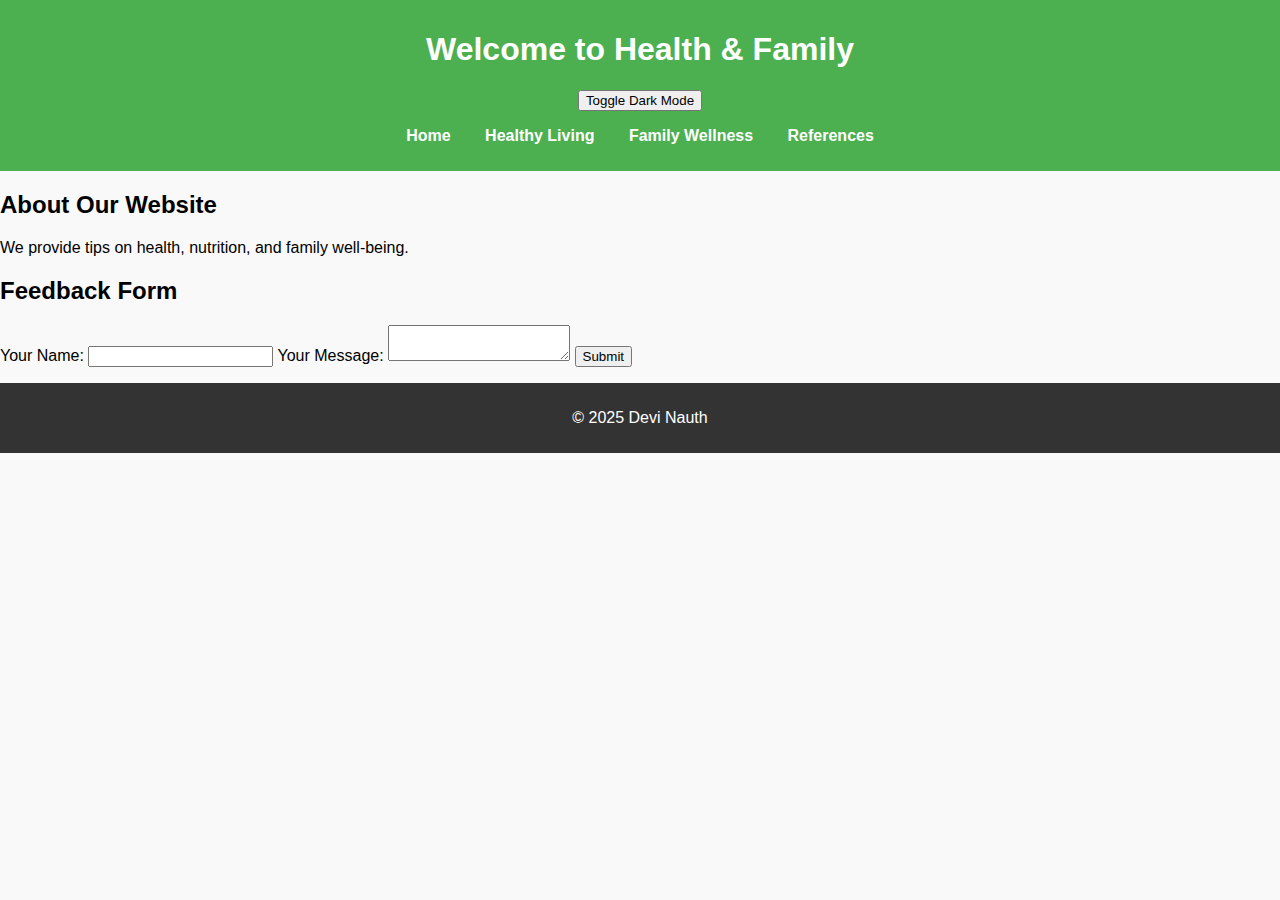
<file: index.html>
<!DOCTYPE html>
<html lang="en">
<head>
    <meta charset="UTF-8">
    <meta name="viewport" content="width=device-width, initial-scale=1.0">
    <meta name="description" content="Welcome to the Health and Family website by Devi Nauth. Find resources on healthy living, wellness, and family well-being.">
    <meta name="author" content="Devi Nauth">
    <title>Health & Family</title>
    <link rel="stylesheet" href="styles/styles.css">
</head>
<body>
    <header>
        <h1>Welcome to Health & Family</h1>
        <button id="dark-mode-toggle">Toggle Dark Mode</button>
        <nav>
            <ul>
                <li><a href="index.html">Home</a></li>
                <li><a href="healthy-living.html">Healthy Living</a></li>
                <li><a href="family-wellness.html">Family Wellness</a></li>
                <li><a href="references.html">References</a></li>
            </ul>
        </nav>
    </header>

    <section>
        <h2>About Our Website</h2>
        <p>We provide tips on health, nutrition, and family well-being.</p>
    </section>

    <section>
        <h2>Feedback Form</h2>
        <form id="feedback-form">
            <label for="name">Your Name:</label>
            <input type="text" id="name" required>
            <label for="message">Your Message:</label>
            <textarea id="message" required></textarea>
            <button type="submit">Submit</button>
        </form>
        <p id="feedback-message"></p>
    </section>

    <footer>
        <p>&copy; 2025 Devi Nauth</p>
    </footer>

    <script src="scripts/script.js"></script>
</body>
</html>
</file>
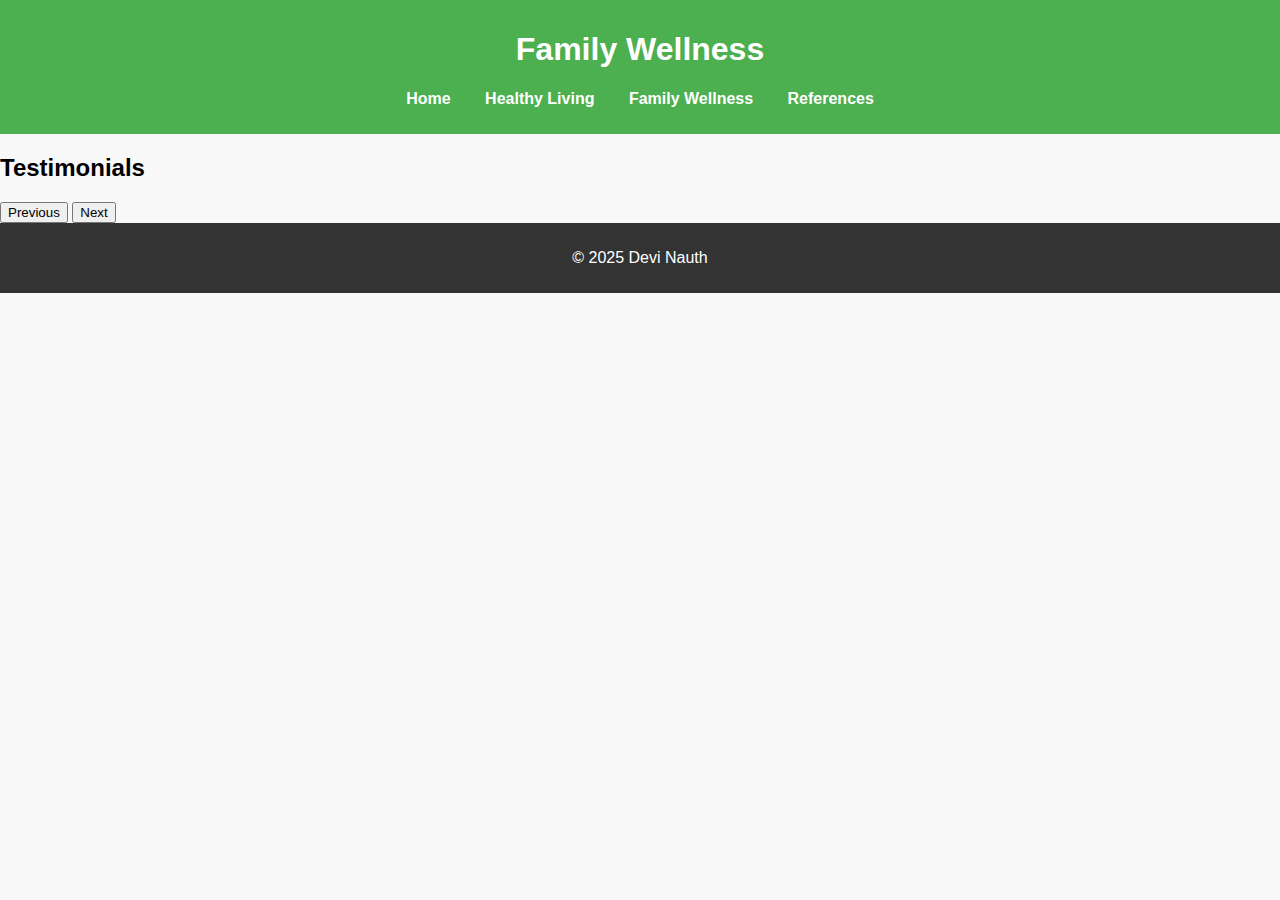
<file: family-wellness.html>
<!DOCTYPE html>
<html lang="en">
<head>
    <meta charset="UTF-8">
    <meta name="viewport" content="width=device-width, initial-scale=1.0">
    <meta name="description" content="Explore family wellness tips and read testimonials from real families about their health journeys.">
    <meta name="author" content="Devi Nauth">
     <title>Family Wellness</title>
    <link rel="stylesheet" href="styles/styles.css">
</head>
<body>
    <header>
        <h1>Family Wellness</h1>
        <nav>
            <ul>
                <li><a href="index.html">Home</a></li>
                <li><a href="healthy-living.html">Healthy Living</a></li>
                <li><a href="family-wellness.html">Family Wellness</a></li>
                <li><a href="references.html">References</a></li>
            </ul>
        </nav>
    </header>

    <section>
        <h2>Testimonials</h2>
        <div id="testimonial-container">
            <p id="testimonial-text"></p>
            <button onclick="prevTestimonial()">Previous</button>
            <button onclick="nextTestimonial()">Next</button>
        </div>
    </section>

    <footer>
        <p>&copy; 2025 Devi Nauth</p>
    </footer>

    <script src="scripts/script.js"></script>
</body>
</html>
</file>
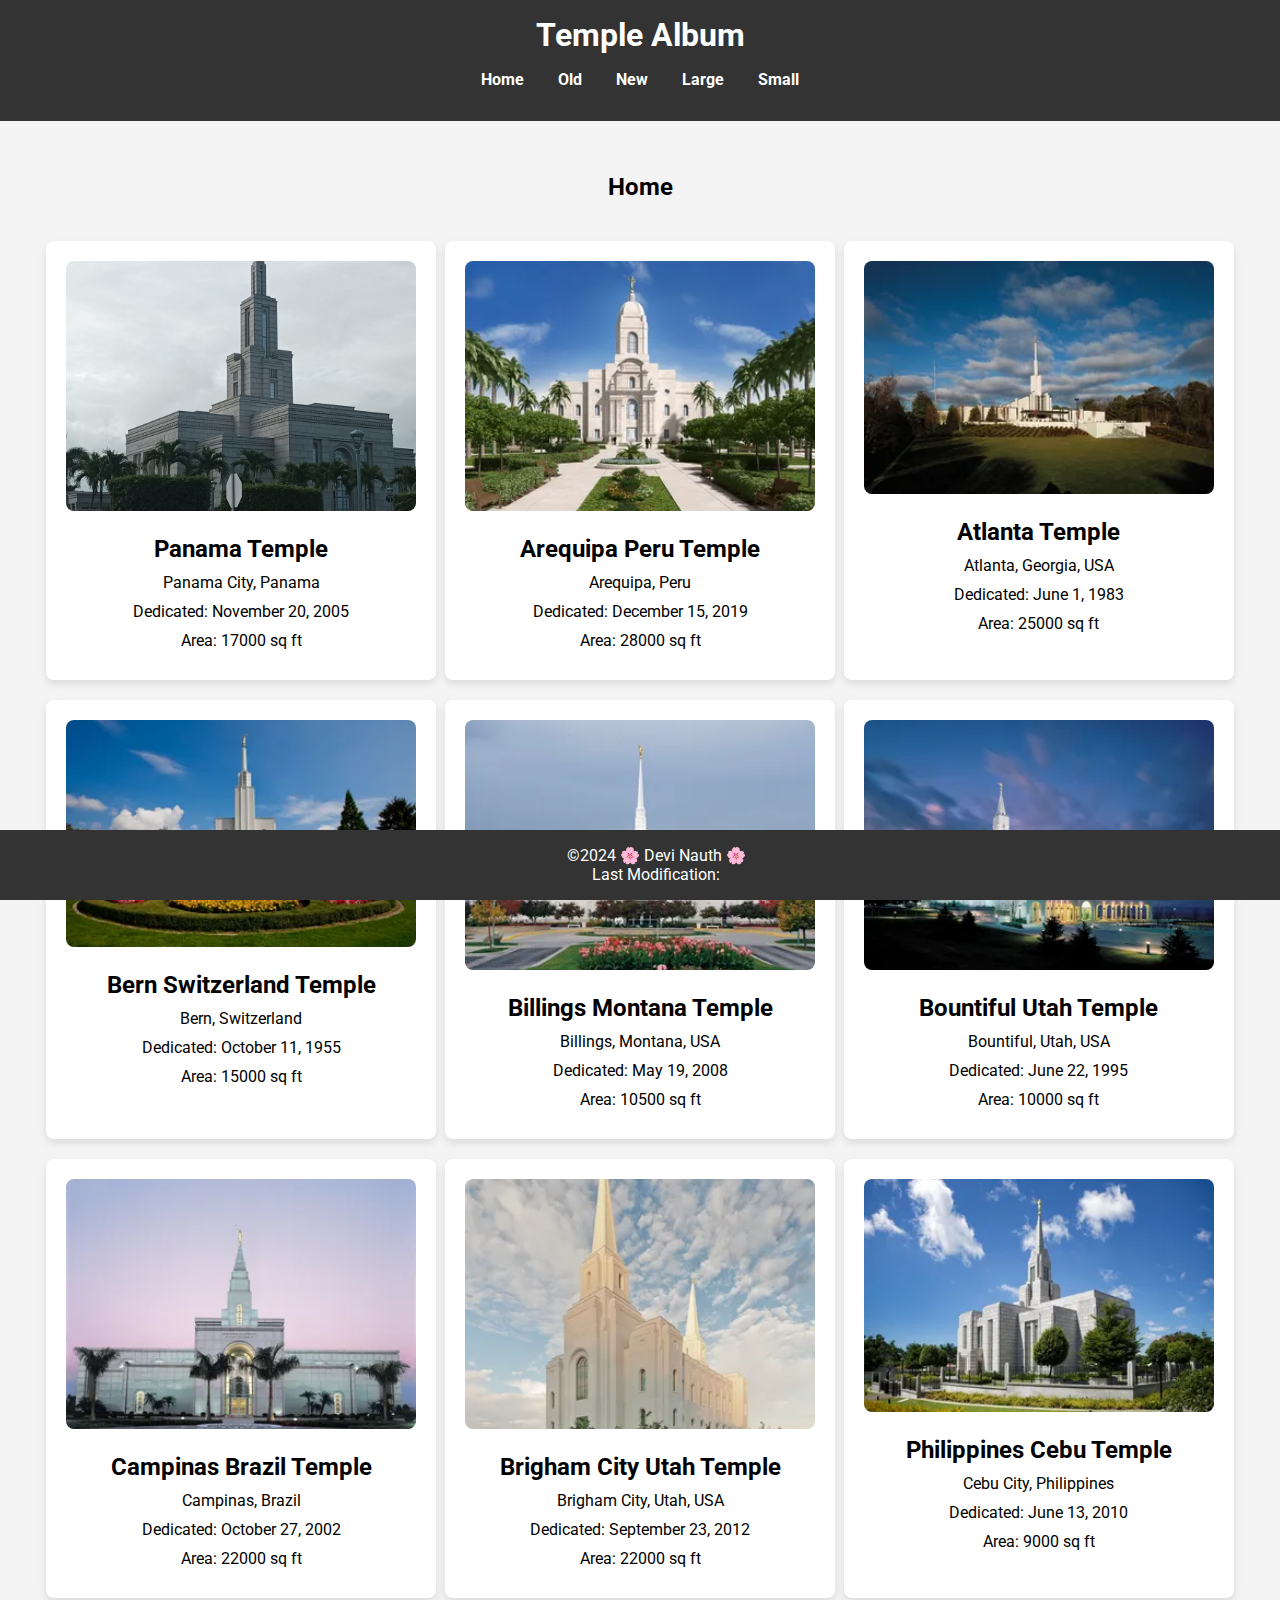
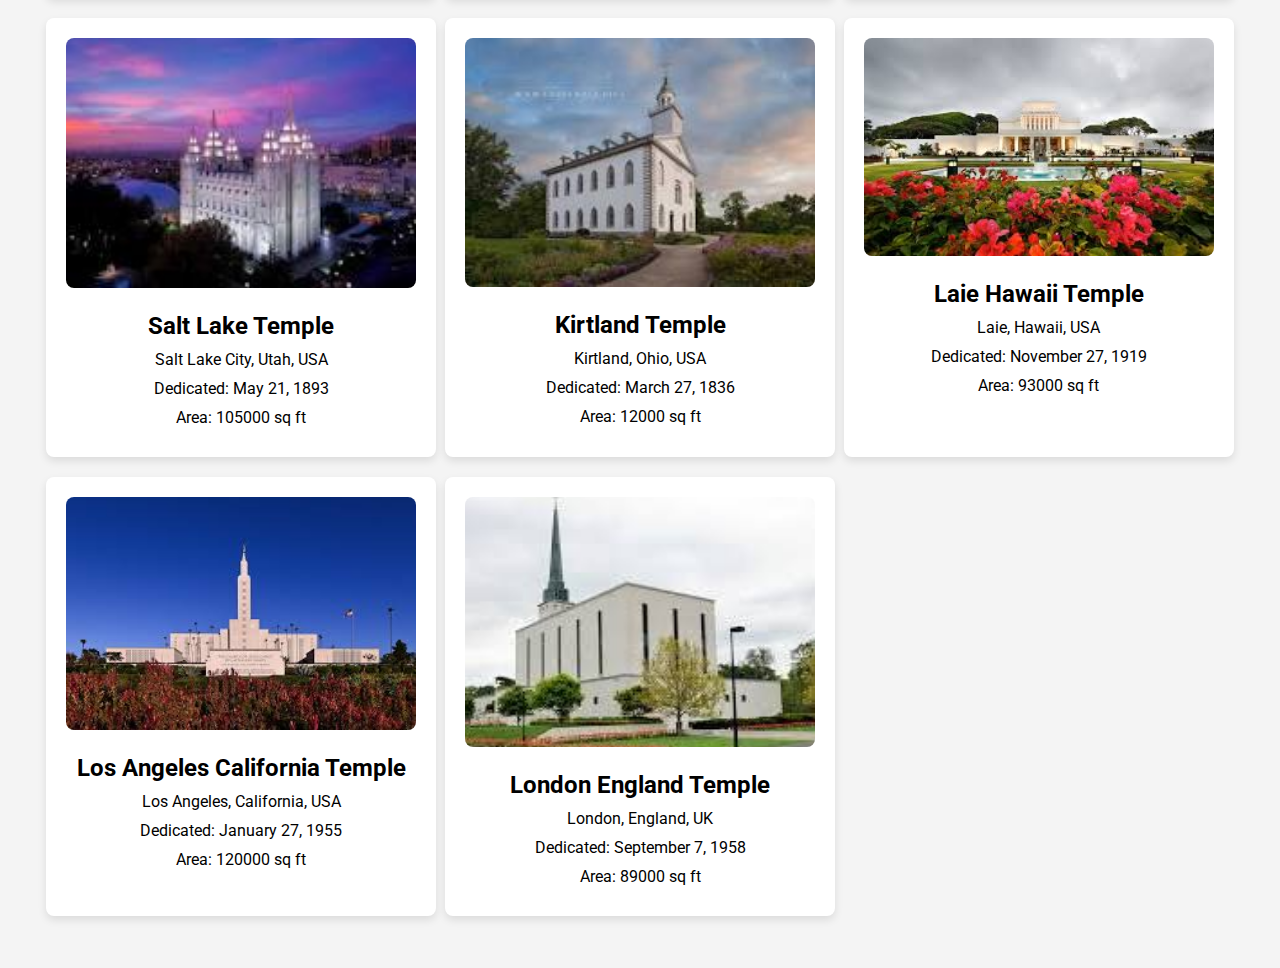
<file: filtered-temples.html>
<!DOCTYPE html>
<html lang="en">
<head>
    <meta charset="UTF-8">
    <meta name="viewport" content="width=device-width, initial-scale=1.0">
    <meta name="author" content="Devi Nauth" />
    <meta name="description" content="Explore and filter temples based on location, history, and significance. Find detailed information on various temples with ease." />
    <title>Temple Album</title>
    <!-- Google Fonts -->
    <link href="https://fonts.googleapis.com/css2?family=Roboto:wght@300;400;700&display=swap" rel="stylesheet">
    <!-- CSS Files -->
    <link rel="stylesheet" href="styles/temples.css">
    <link rel="stylesheet" href="styles/temples-large.css">
    <!-- JavaScript -->
    <script src="scripts/temples.js" defer></script>
</head>
<body>
    <header>
        <h1>Temple Album</h1>
        <nav>
            <ul id="menu">
                <li><a href="index.html" id="home-filter">Home</a></li>
                <li><a href="#" id="old-filter">Old</a></li>
                <li><a href="#" id="new-filter">New</a></li>
                <li><a href="#" id="large-filter">Large</a></li>
                <li><a href="#" id="small-filter">Small</a></li>
            </ul>
        </nav>
    </header>
    <main>
        <h2>Home</h2>
        <section id="temple-container">
            <!-- Temple Cards will be inserted here by JavaScript -->
        </section>
    </main>
    <footer>
        <p>&copy;2024 🌸 Devi Nauth 🌸 </p>
        <p>Last Modification: <span id="lastModified"></span></p>
    </footer>
</body>
</html>
</file>
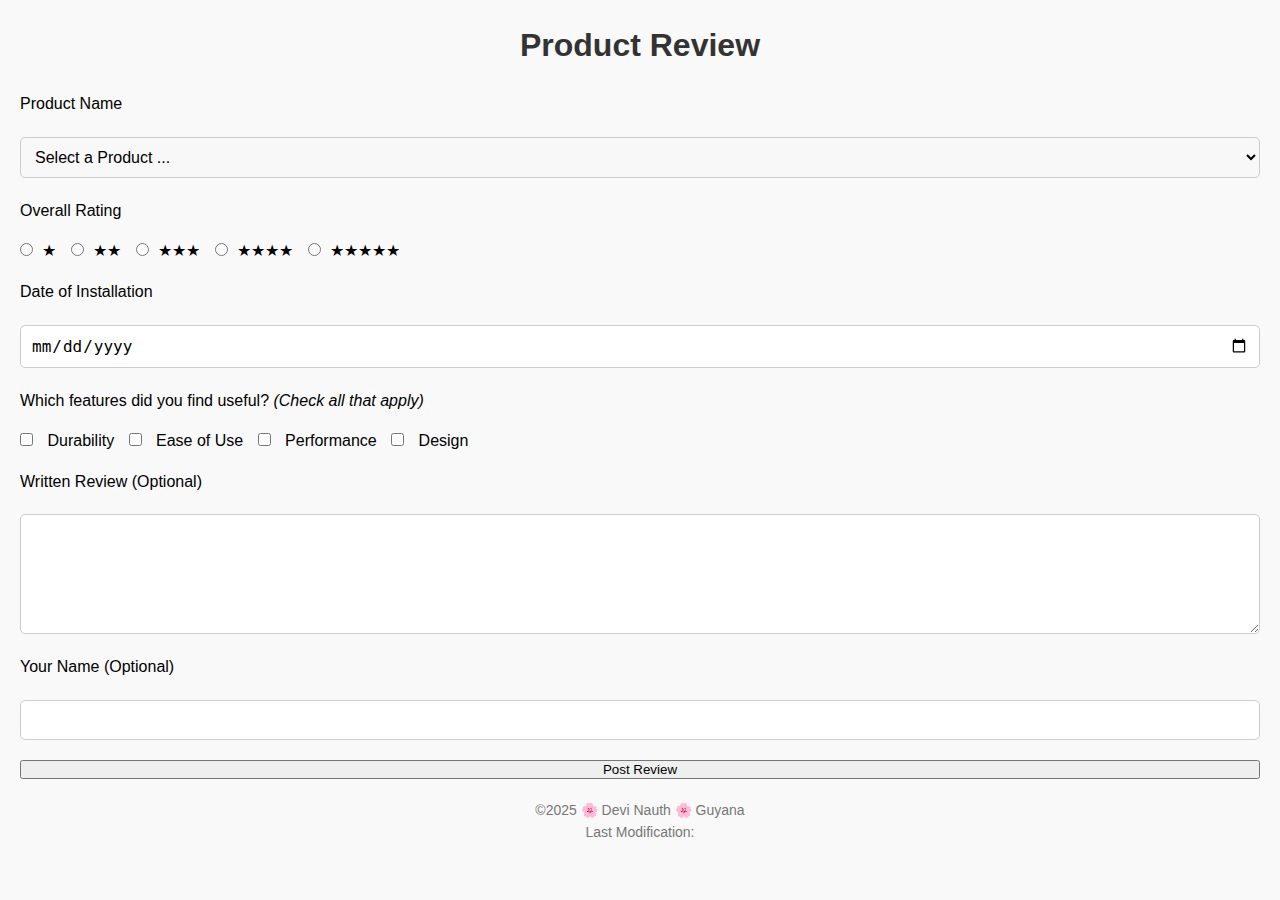
<file: form.html>
<!DOCTYPE html>
<html lang="en">
<head>
    <meta charset="UTF-8">
    <meta name="viewport" content="width=device-width, initial-scale=1.0">
    <meta name="description" content="A user-friendly product review form where customers can rate and review products, select installation dates, and provide feedback on useful features.">
    <meta name="author" content="Devi Nauth">
    <title>Product Review Form</title>
    
    <!-- Link to external CSS and Google Fonts -->
    <link rel="stylesheet" href="styles/styl.css">
    <link href="https://fonts.googleapis.com/css2?family=Roboto:wght@400;700&display=swap" rel="stylesheet">

    <!-- Link to external JavaScript file -->
    <script src="scripts/script.js"></script>
</head>
<body>

    <header>
        <h1>Product Review</h1>
    </header>

    <main>
        <form action="review.html" method="get">
            
            <!-- Product Name Dropdown -->
            <label for="product">Product Name</label>
            <select id="product" name="product" required>
                <option value="" disabled selected>Select a Product ...</option>
            </select>

            <!-- Overall Rating -->
            <label>Overall Rating</label>
            <div class="rating">
                <input type="radio" id="star1" name="rating" value="1" required>
                <label for="star1">★</label>
                
                <input type="radio" id="star2" name="rating" value="2">
                <label for="star2">★★</label>
                
                <input type="radio" id="star3" name="rating" value="3">
                <label for="star3">★★★</label>
                
                <input type="radio" id="star4" name="rating" value="4">
                <label for="star4">★★★★</label>
                
                <input type="radio" id="star5" name="rating" value="5">
                <label for="star5">★★★★★</label>
            </div>

            <!-- Date of Installation -->
            <label for="date">Date of Installation</label>
            <input type="date" id="date" name="installation_date" required>

            <!-- Useful Features -->
            <label>Which features did you find useful? <em>(Check all that apply)</em></label>
            <div class="checkbox-group">
                <input type="checkbox" id="durability" name="features" value="Durability">
                <label for="durability">Durability</label>

                <input type="checkbox" id="ease" name="features" value="Ease of Use">
                <label for="ease">Ease of Use</label>

                <input type="checkbox" id="performance" name="features" value="Performance">
                <label for="performance">Performance</label>

                <input type="checkbox" id="design" name="features" value="Design">
                <label for="design">Design</label>
            </div>

            <!-- Written Review -->
            <label for="review">Written Review <span class="optional">(Optional)</span></label>
            <textarea id="review" name="written_review"></textarea>

            <!-- User Name -->
            <label for="username">Your Name <span class="optional">(Optional)</span></label>
            <input type="text" id="username" name="user_name">

            <!-- Submit Button -->
            <input type="submit" value="Post Review">
        
        </form>
    </main>

    <footer>
        <p>&copy;2025 🌸 Devi Nauth 🌸 Guyana</p>
        <p>Last Modification: <span id="last-modified"></span></p>
    </footer>

</body>
</html>
</file>
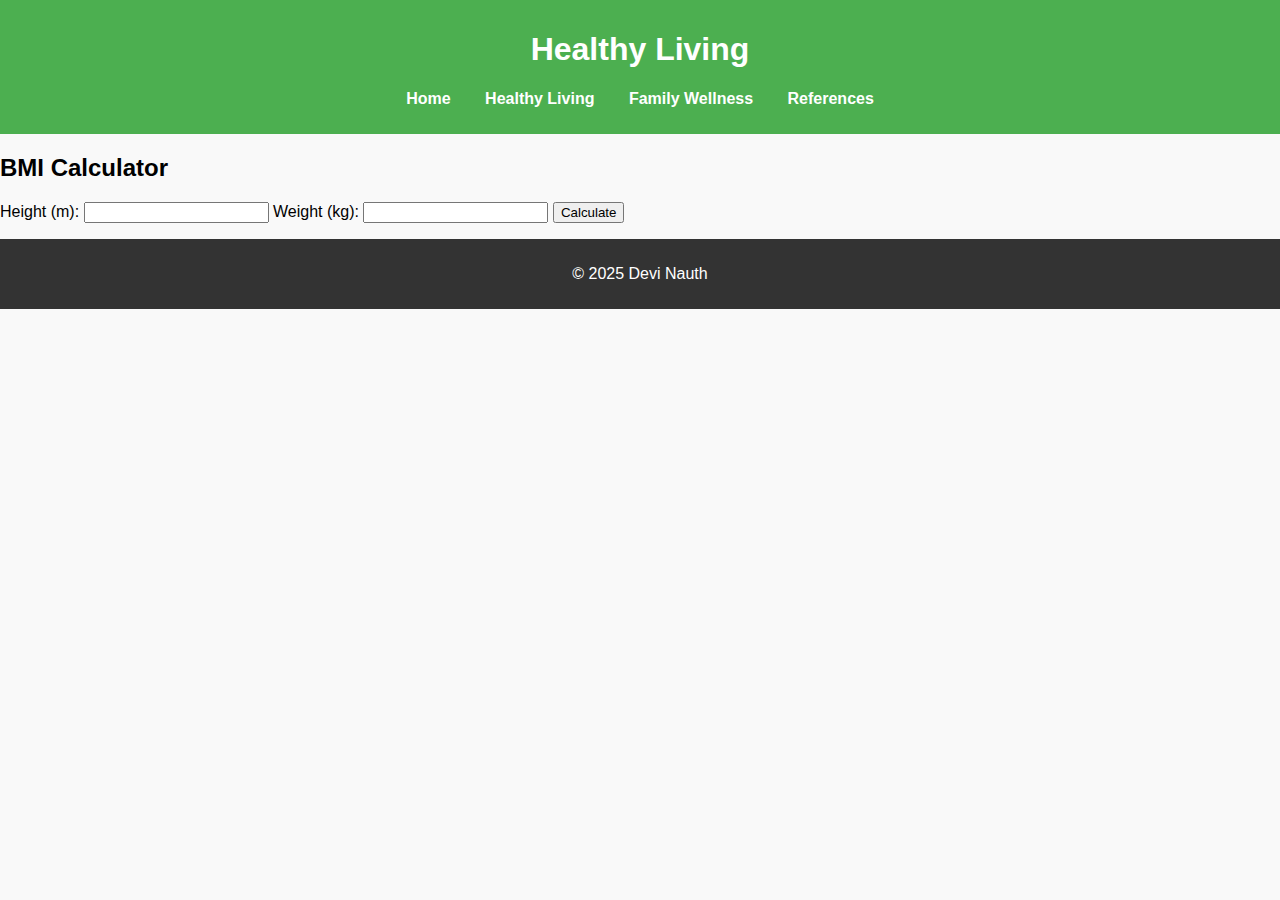
<file: healthy-living.html>
<!DOCTYPE html>
<html lang="en">
<head>
    <meta charset="UTF-8">
    <meta name="viewport" content="width=device-width, initial-scale=1.0">
    <meta name="description" content="Learn about healthy living and use our BMI calculator to track your health. Presented by Devi Nauth.">
    <meta name="author" content="Devi Nauth">
    <title>Healthy Living</title>
    <link rel="stylesheet" href="styles/styles.css">
</head>
<body>
    <header>
        <h1>Healthy Living</h1>
        <nav>
            <ul>
                <li><a href="index.html">Home</a></li>
                <li><a href="healthy-living.html">Healthy Living</a></li>
                <li><a href="family-wellness.html">Family Wellness</a></li>
                <li><a href="references.html">References</a></li>
            </ul>
        </nav>
    </header>

    <section>
        <h2>BMI Calculator</h2>
        <label for="height">Height (m):</label>
        <input type="number" id="height" step="0.01">
        <label for="weight">Weight (kg):</label>
        <input type="number" id="weight">
        <button onclick="calculateBMI()">Calculate</button>
        <p id="bmi-result"></p>
    </section>

    <footer>
        <p>&copy; 2025 Devi Nauth</p>
    </footer>

    <script src="scripts/script.js"></script>
</body>
</html>
</file>
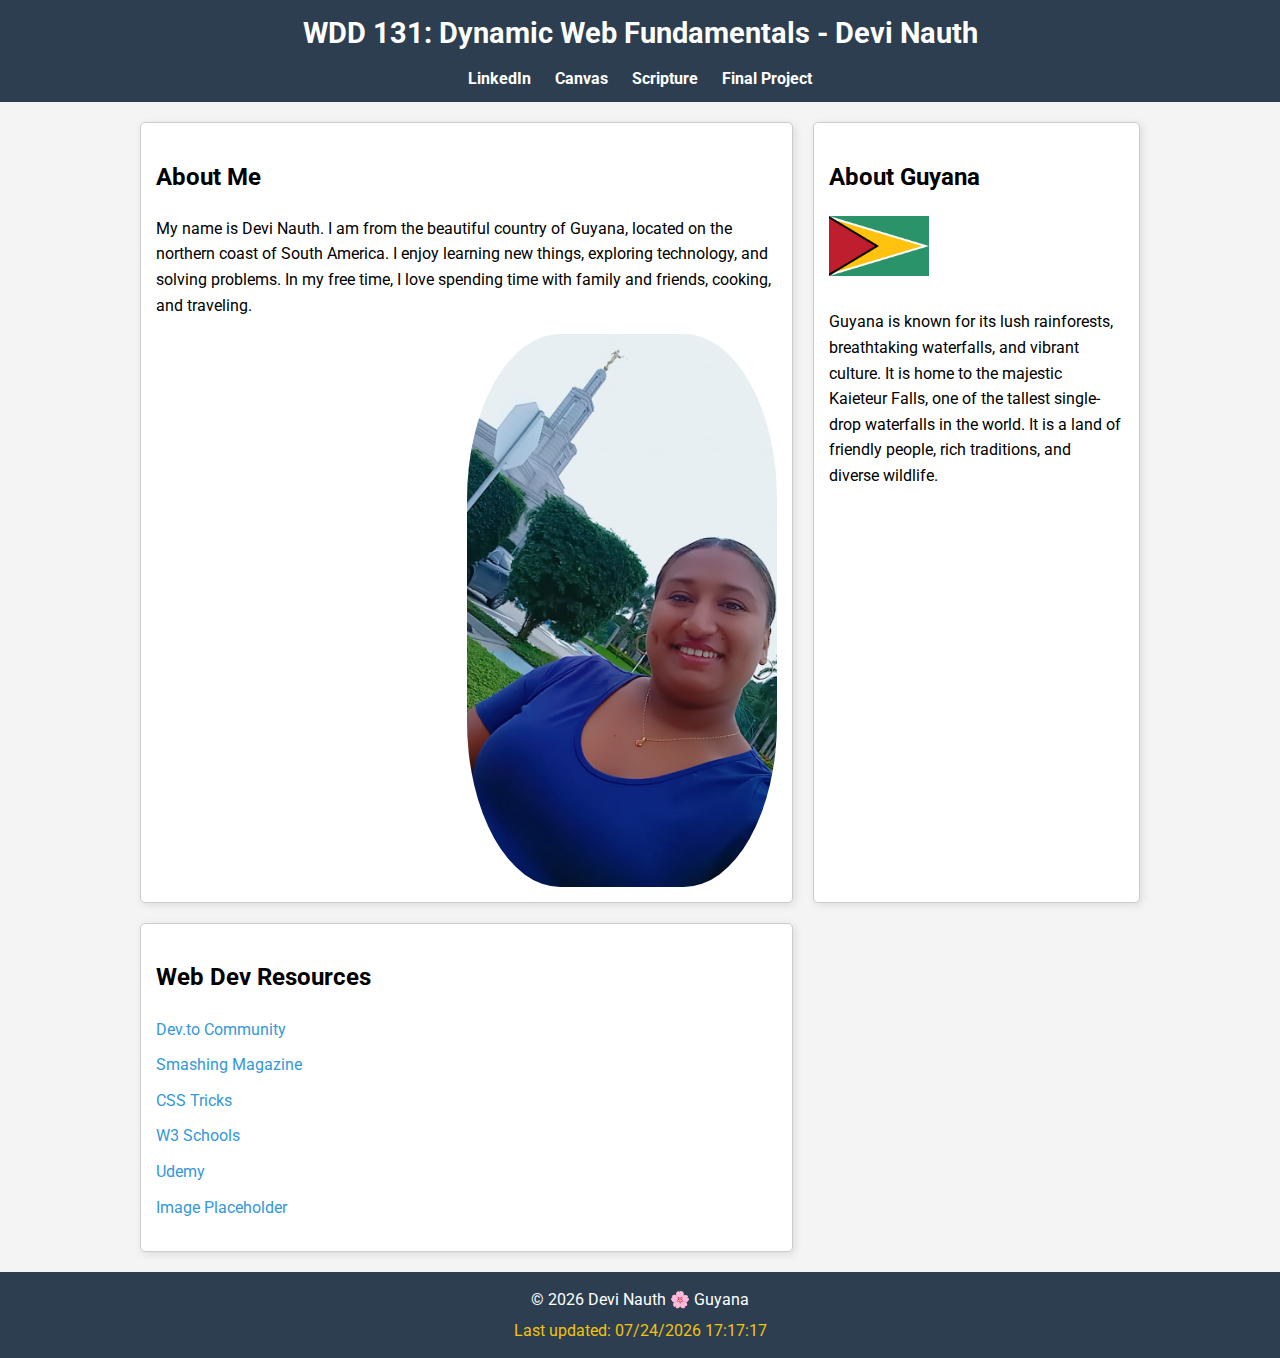
<file: index-backup.html>
<!DOCTYPE html>
<html lang="en">
<head>
    <meta charset="UTF-8">
    <meta name="viewport" content="width=device-width, initial-scale=1.0">
    <meta name="description" content="WDD 131 - Dynamic Web Fundamentals by Devi Nauth">
    <meta name="author" content="Devi Nauth">
    <title>WDD 131 - Dynamic Web Fundamentals - Devi Nauth</title>
    <link href="https://fonts.googleapis.com/css2?family=Roboto:wght@400;700&display=swap" rel="stylesheet">
    <link rel="stylesheet" href="styles/base.css">
</head>
<body>
    <header>
        <h1>WDD 131: Dynamic Web Fundamentals - <span>Devi Nauth</span></h1>
        <nav>
            <a href="#">LinkedIn</a>
            <a href="#">Canvas</a>
            <a href="#">Scripture</a>
            <a href="#">Final Project</a>
        </nav>
    </header>
    <main>
        <section class="card">
            <h2>About Me</h2>
            <div class="about-me">
                <p>
                    My name is Devi Nauth. I am from the beautiful country of Guyana, located on the northern coast of South America. 
                    I enjoy learning new things, exploring technology, and solving problems. In my free time, I love spending time with family and friends, cooking, and traveling.
                </p>
                <img src="images/devi.jpg" alt="Devi Nauth">
            </div>
        </section>
        <section class="card">
            <h2>About Guyana</h2>
            <div class="location">
                <img src="images/guyana-flag.jpg" alt="Official Flag of Guyana">
                <p>
                    Guyana is known for its lush rainforests, breathtaking waterfalls, and vibrant culture. It is home to the majestic Kaieteur Falls, one of the tallest single-drop waterfalls in the world. It is a land of friendly people, rich traditions, and diverse wildlife.
                </p>
            </div>
        </section>
        <aside class="card">
            <h2>Web Dev Resources</h2>
            <ul>
                <li><a href="#">Dev.to Community</a></li>
                <li><a href="#">Smashing Magazine</a></li>
                <li><a href="#">CSS Tricks</a></li>
                <li><a href="#">W3 Schools</a></li>
                <li><a href="#">Udemy</a></li>
                <li><a href="#">Image Placeholder</a></li>
            </ul>
        </aside>
    </main>
    <footer>
        <p>© <span id="currentyear"></span> Devi Nauth 🌸 Guyana</p>
        <p id="lastModified">Last Modification: </p>
    </footer>
    <script src="scripts/getdates.js" defer></script>
</body>
</html>
</file>
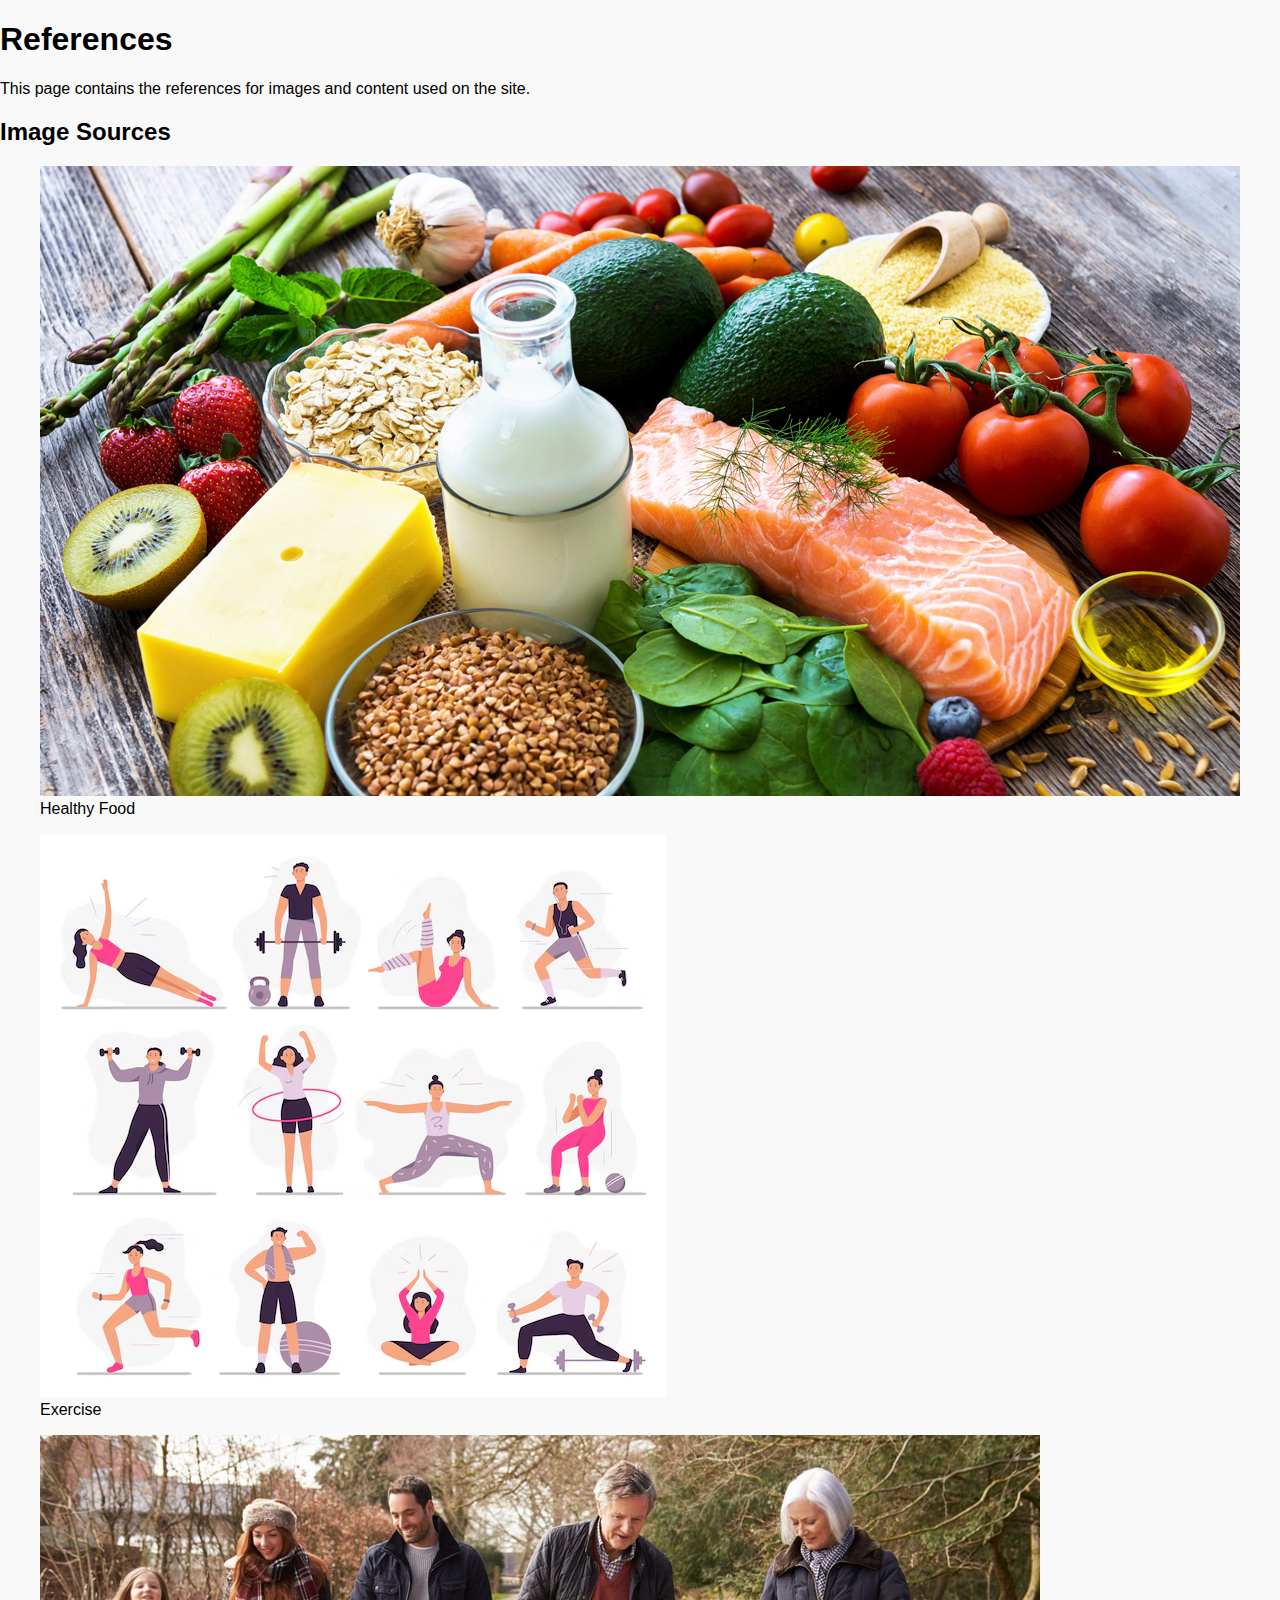
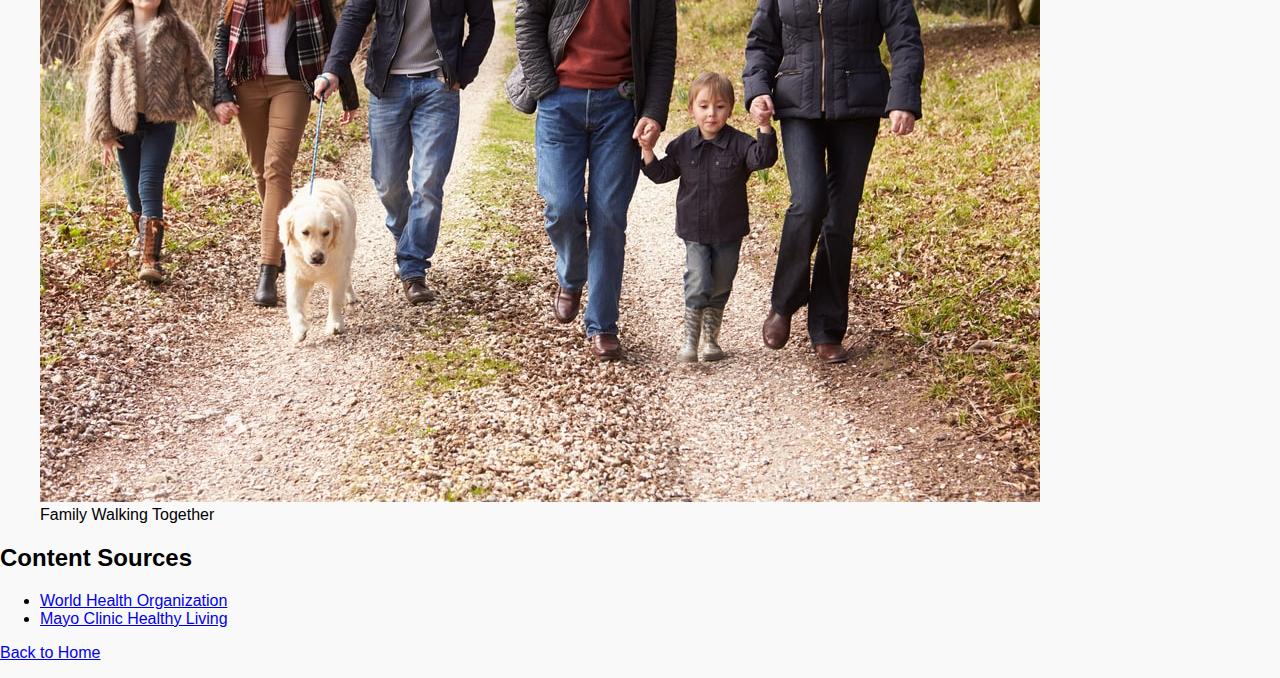
<file: references.html>
<!DOCTYPE html>
<html lang="en">
<head>
    <meta charset="UTF-8">
    <meta name="viewport" content="width=device-width, initial-scale=1.0">
    <meta name="description" content="References page for the Health and Family website by Devi Nauth. This page provides sources for images and content used in the site.">
    <meta name="author" content="Devi Nauth">
    <title>References</title>
    <link rel="stylesheet" href="styles/styles.css">
</head>
<body>
    <h1>References</h1>
    <p>This page contains the references for images and content used on the site.</p>
    
    <h2>Image Sources</h2>
        <figure>
            <img class="references"src="images/Healthy-Food.jpg" alt="Healthy Food">
            <figcaption>Healthy Food</figcaption>
        </figure>
        <figure>
            <img class="references"src="images/exercise.jpg" alt="Exercise">
            <figcaption>Exercise</figcaption>
        </figure>
        <figure>
            <img class="references"src="images/family-walking-together.jpg" alt="Family Walking Together">
            <figcaption>Family Walking Together</figcaption>
        </figure>

    <h2>Content Sources</h2>
    <ul>
        <li><a href="https://www.who.int/health-topics" target="_blank">World Health Organization</a></li>
        <li><a href="https://www.mayoclinic.org/healthy-living" target="_blank">Mayo Clinic Healthy Living</a></li>
    </ul>
    

    <p><a href="index.html">Back to Home</a></p>
</body>
</html>
</file>
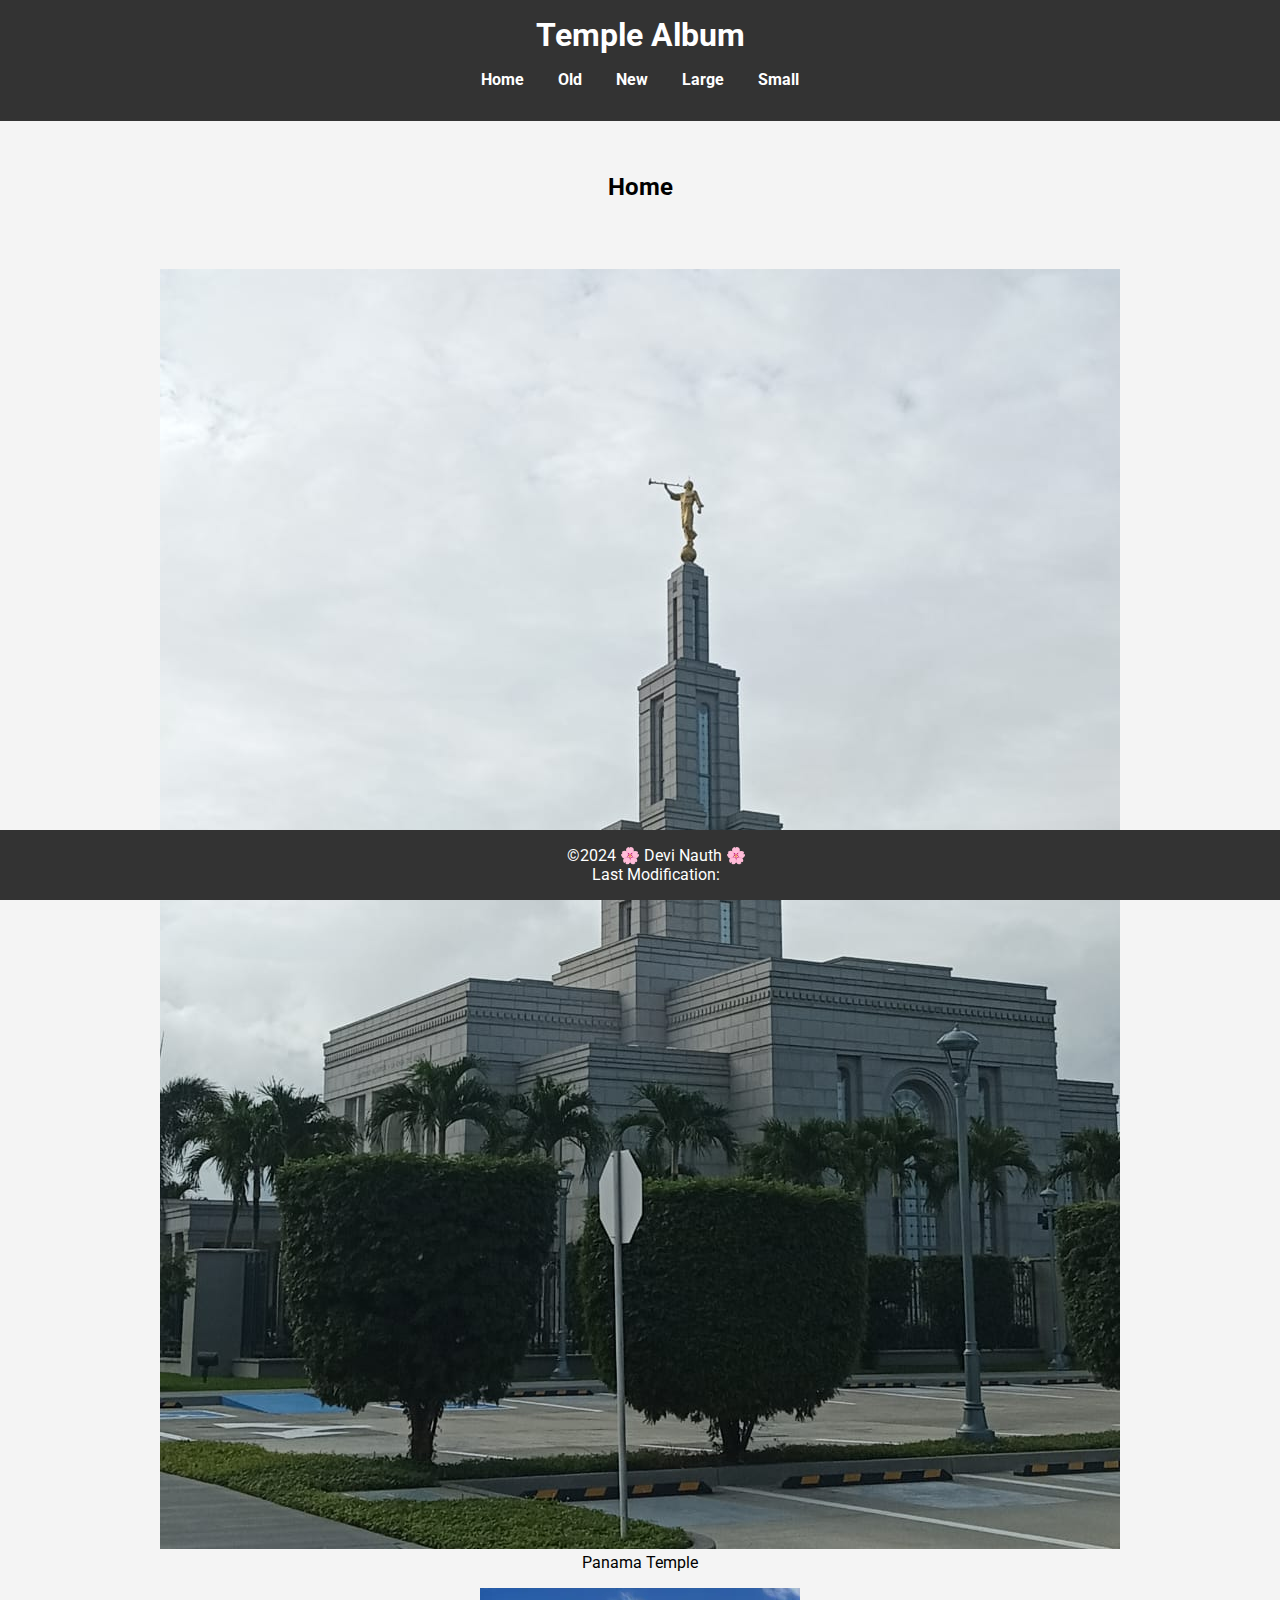
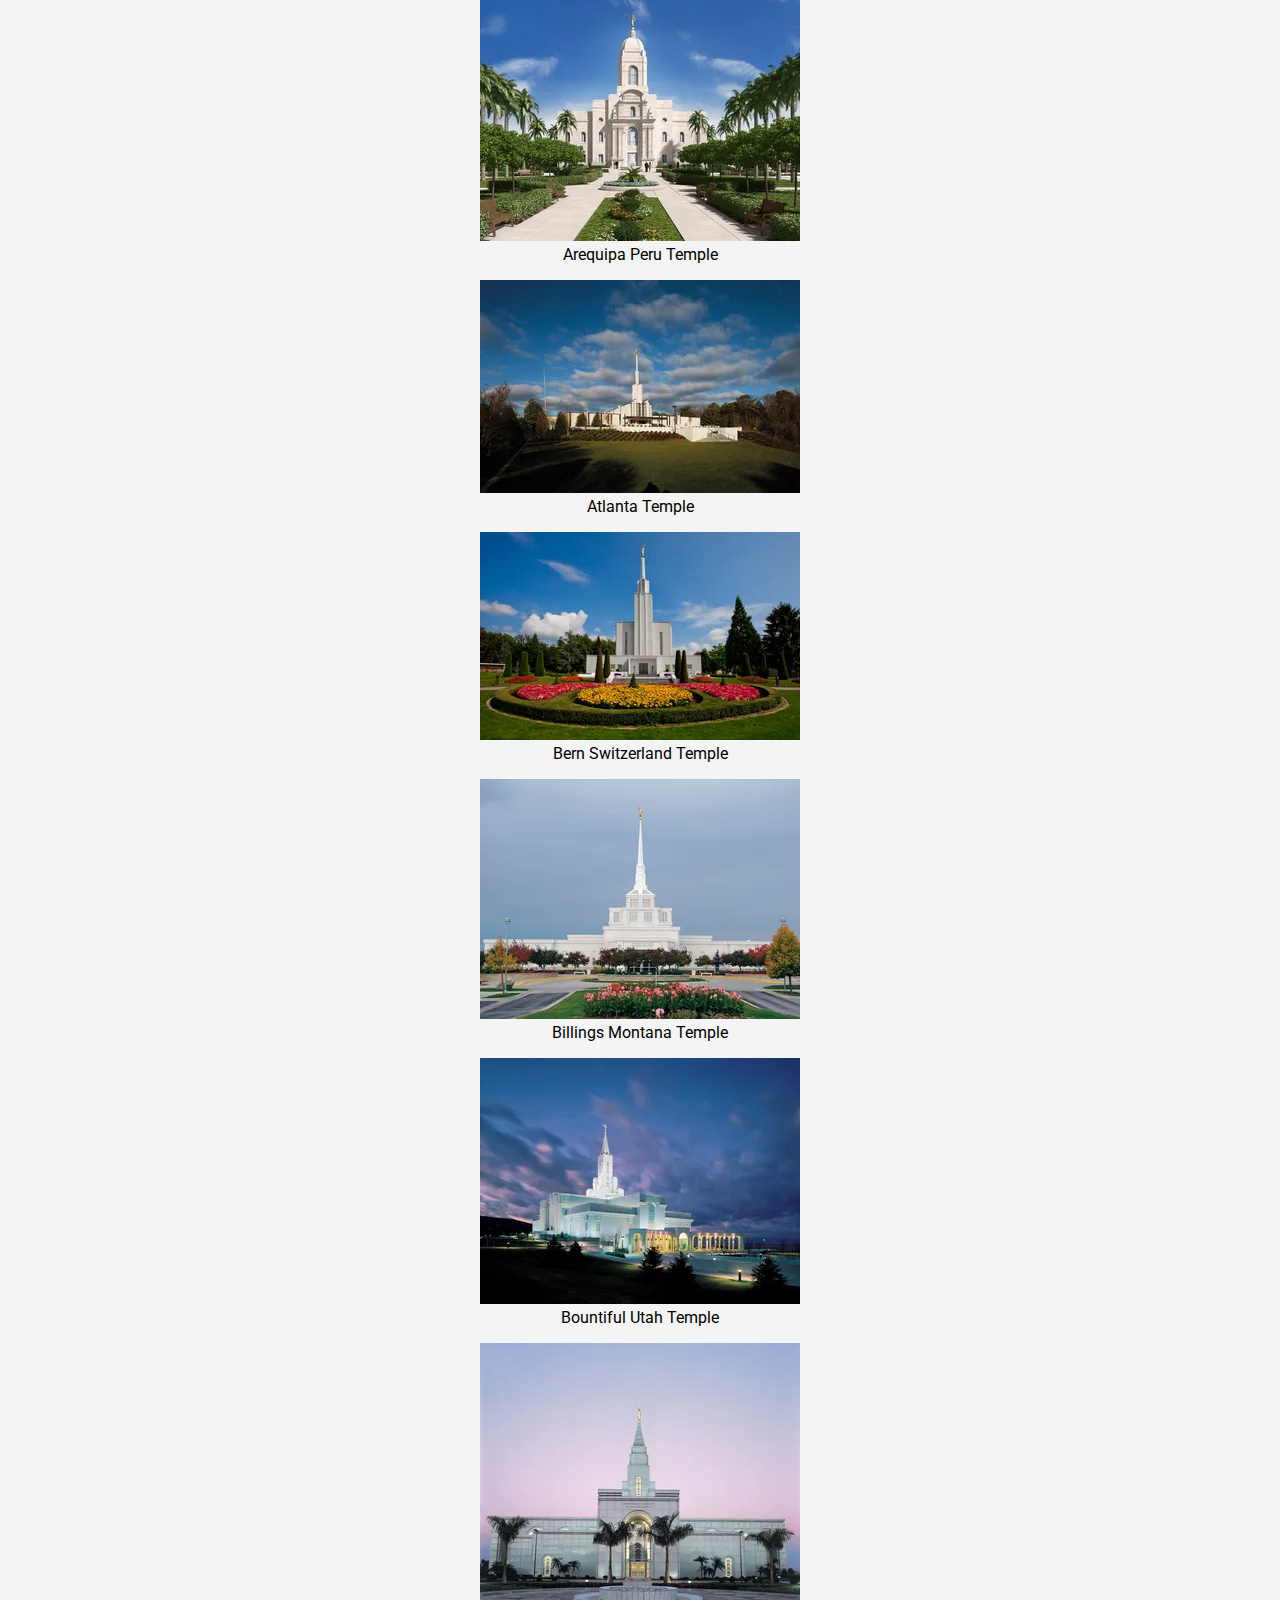
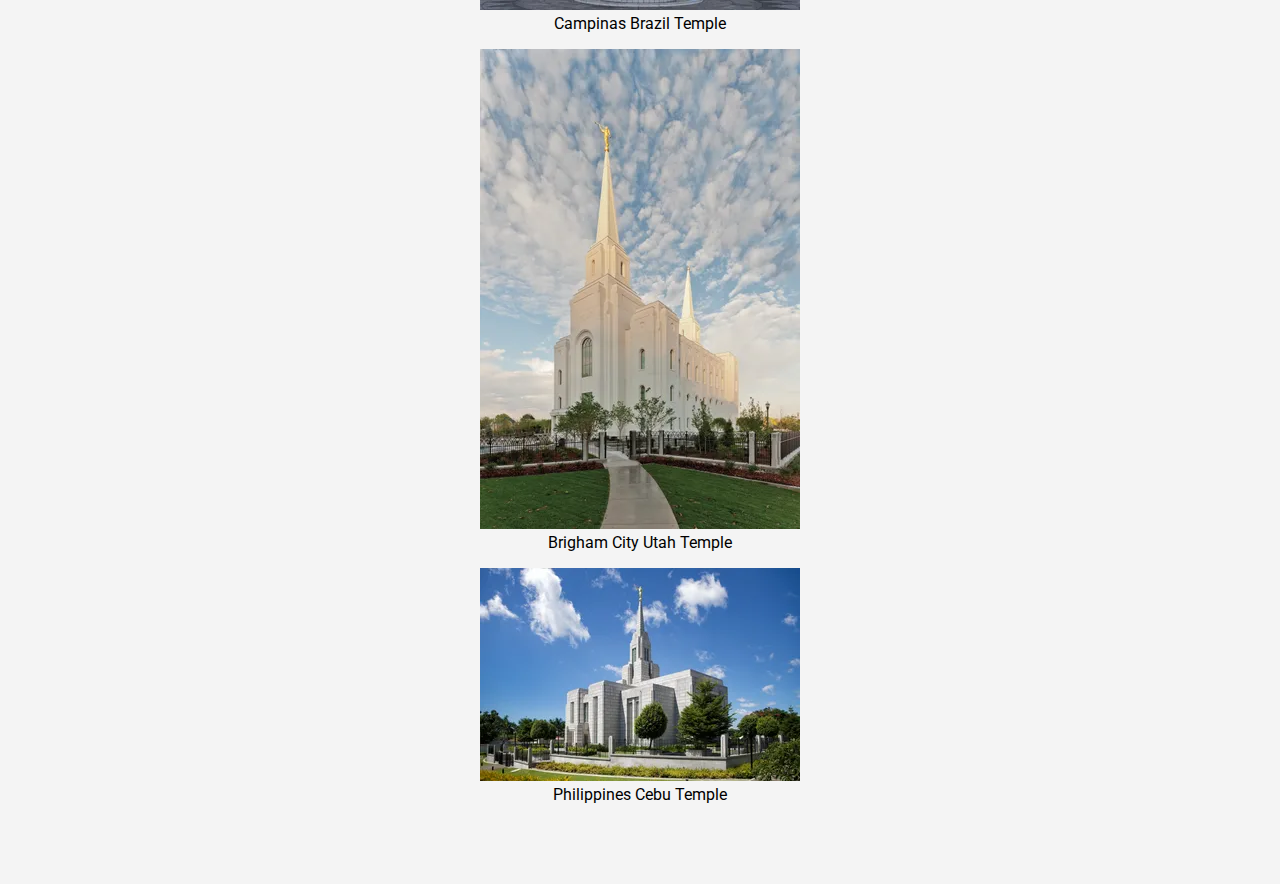
<file: temples.html>
<!DOCTYPE html>
<html lang="en">
<head>
    <meta charset="UTF-8">
    <meta name="viewport" content="width=device-width, initial-scale=1.0">
    <title>Temple Album</title>
    <!-- Google Fonts -->
    <link href="https://fonts.googleapis.com/css2?family=Roboto:wght@400;700&display=swap" rel="stylesheet">
    <!-- CSS Files -->
    <link rel="stylesheet" href="styles/temples.css">
    <link rel="stylesheet" href="styles/temples-large.css">
    <!-- JavaScript -->
    <script src="scripts/temples.js" defer></script>
</head>
<body>
    <header>
        <h1>Temple Album</h1>
        <nav>
            <ul id="menu">
                <li><a href="index.html">Home</a></li>
                <li><a href="#">Old</a></li>
                <li><a href="#">New</a></li>
                <li><a href="#">Large</a></li>
                <li><a href="#">Small</a></li>
            </ul>
        </nav>
    </header>
    <main>
        <h2>Home</h2>
        <section id="gallery">
            <!-- 9 Temple Figures -->
            <figure>
                <img src="images/panama_temple.jpg" alt="Panama Temple">
                <figcaption>Panama Temple</figcaption>
            </figure>
            <figure>
                <img src="images/arequipa_peru_temple.jpg" alt="Arequipa Peru Temple">
                <figcaption>Arequipa Peru Temple</figcaption>
            </figure>
            <figure>
                <img src="images/atlanta_temple.jpg" alt="Atlanta Temple">
                <figcaption>Atlanta Temple</figcaption>
            </figure>
            <figure>
                <img src="images/bern_switzerland_temple.jpg" alt="Bern Switzerland Temple">
                <figcaption>Bern Switzerland Temple</figcaption>
            </figure>
            <figure>
                <img src="images/billings_temple.jpg" alt="Billings Montana Temple">
                <figcaption>Billings Montana Temple</figcaption>
            </figure>
            <figure>
                <img src="images/bountiful_temple.jpg" alt="Bountiful Utah Temple">
                <figcaption>Bountiful Utah Temple</figcaption>
            </figure>
            <figure>
                <img src="images/campinas_brazil_temple.jpg" alt="Campinas Brazil Temple">
                <figcaption>Campinas Brazil Temple</figcaption>
            </figure>
            <figure>
                <img src="images/brigham_city_utah_temple.jpg" alt="Brigham City Utah Temple">
                <figcaption>Brigham City Utah Temple</figcaption>
            </figure>
            <figure>
                <img src="images/philippines_cebu_temple.jpg" alt="Philippines Cebu Temple">
                <figcaption>Philippines Cebu Temple</figcaption>
            </figure>
        </section>
    </main>
    <footer>
        <p>&copy;2024 🌸 Devi Nauth 🌸 </p>
        <p>Last Modification: <span id="lastModified"></span></p>
    </footer>
</body>
</html>
</file>
<file: styles/styles.css>
/* Global Styles */
body {
    font-family: Arial, sans-serif;
    margin: 0;
    padding: 0;
    background-color: #f9f9f9;
}

/* Header */
header {
    background-color: #4CAF50;
    color: white;
    padding: 10px 0;
    text-align: center;
}

/* Navigation */
nav ul {
    list-style-type: none;
    padding: 0;
    text-align: center;
}

nav ul li {
    display: inline;
    margin: 0 15px;
}

nav ul li a {
    text-decoration: none;
    color: white;
    font-weight: bold;
}

/* Footer */
footer {
    text-align: center;
    padding: 10px;
    background-color: #333;
    color: white;
}

/* Responsive Design */
@media (max-width: 600px) {
    nav ul {
        display: block;
        text-align: center;
    }

    nav ul li {
        display: block;
        margin: 5px 0;
    }
}
/* Styles for images in references.html */
.references img {
    max-width: 300px;  /* Adjust width */
    height: auto;      /* Maintain aspect ratio */
    display: block;
    margin: 10px auto; /* Center images */
    border-radius: 10px; /* Optional: Rounded corners */
    box-shadow: 2px 2px 5px rgba(0, 0, 0, 0.2); /* Optional: Light shadow */
}
</file>
<file: styles/temples.css>
/* General Styles */
body {
    font-family: 'Roboto', sans-serif;
    margin: 0;
    padding: 0;
    background-color: #f4f4f4;
}

header {
    background-color: #333;
    color: white;
    padding: 1rem;
    text-align: center;
}

header h1 {
    margin: 0;
}

/* Navigation Styling */
#menu {
    list-style-type: none;
    padding: 0;
    text-align: center;
}

#menu li {
    display: inline;
    margin: 0 15px;
}

#menu a {
    color: white;
    text-decoration: none;
    font-weight: bold;
}

/* Main Content Styling */
main {
    padding: 2rem;
    text-align: center;
}

/* Gallery Section */
#temple-container {
    display: grid;
    grid-template-columns: repeat(3, 1fr); /* 3 equal columns */
    gap: 20px;
    padding: 20px;
    justify-items: center;
}

.temple-card {
    background-color: white;
    padding: 20px;
    border-radius: 8px;
    box-shadow: 0 4px 8px rgba(0, 0, 0, 0.1);
    width: 100%;
    max-width: 350px;
    text-align: center;
}

.temple-card h2 {
    font-size: 1.5rem;
    margin: 10px 0;
}

.temple-card p {
    margin: 10px 0;
}

.temple-card img {
    width: 100%;
    height: auto;
    max-height: 250px; /* Fixed height for images */
    object-fit: cover; /* Ensures the images fill the space */
    border-radius: 8px;
    margin-bottom: 10px;
}

/* Footer Styles */
footer {
    background-color: #333;
    color: white;
    text-align: center;
    padding: 1rem;
    position: fixed;
    bottom: 0;
    width: 100%;
}

footer p {
    margin: 0;
}
.navbar {
    display: flex;
    justify-content: space-between; /* Aligns items in a row */
    align-items: center; /* Centers items vertically */
}
.temple-container {
    display: flex;
    flex-wrap: wrap; /* Allows items to wrap to the next row */
    justify-content: center; /* Centers items */
    gap: 20px; /* Adds spacing between items */
}
.navbar a {
    text-decoration: none;
    color: black;
    padding: 10px;
    transition: color 0.3s ease; /* Smooth transition effect */
}

.navbar a:hover {
    color: blue; /* Change color when hovered */
    text-decoration: underline;
}
</file>
<file: styles/temples-large.css>
@media (min-width: 768px) {
    #gallery {
        grid-template-columns: repeat(3, 1fr);
        gap: 2rem;
        padding: 2rem;
    }

    nav ul {
        gap: 3rem;
    }
}
</file>
<file: styles/base.css>
/* General Styles */
body {
    font-family: 'Roboto', sans-serif;
    line-height: 1.6;
    margin: 0;
    padding: 0;
    background-color: #f4f4f4;
}

/* Header */
header {
    background-color: #2c3e50;
    color: #fff;
    padding: 10px 0;
    text-align: center;
}

header h1 {
    margin: 0;
    font-size: 1.8rem;
}

header nav {
    margin-top: 10px;
}

header nav a {
    color: #fff;
    text-decoration: none;
    margin: 0 10px;
    font-weight: bold;
    transition: color 0.3s ease;
}

header nav a:hover {
    color: #f1c40f;
}

/* Main Layout */
main {
    display: grid;
    grid-template-columns: 2fr 1fr;
    gap: 20px;
    max-width: 1000px;
    margin: 20px auto;
    padding: 0 20px;
}

/* Card Styles */
.card {
    background: #fff;
    border: 1px solid #ccc;
    border-radius: 5px;
    padding: 15px;
    box-shadow: 2px 2px 8px rgba(0, 0, 0, 0.1);
}

/* About Me Section */
.about-me img {
    max-width: 50%;
    height: auto;
    border-radius: 30%;
    float: right;
    margin-left: 10px;
}

/* Location Section */
.location img {
    max-width: 100px;
    margin-bottom: 10px;
}

/* Resources Section */
aside ul {
    list-style-type: none;
    padding: 0;
}

aside ul li {
    margin-bottom: 10px;
}

aside ul li a {
    text-decoration: none;
    color: #3498db;
}

aside ul li a:hover {
    text-decoration: underline;
}

/* Footer */
footer {
    background-color: #2c3e50;
    color: #fff;
    text-align: center;
    padding: 10px 0;
    margin-top: 20px;
}

footer p {
    margin: 5px 0;
}

#lastModified {
    color: #f1c40f;
}
</file>
<file: styles/styl.css>
/* Reset default margin and padding */
* {
    margin: 0;
    padding: 0;
    box-sizing: border-box;
  }
  
  /* Basic body styling */
  body {
    font-family: Arial, sans-serif;
    line-height: 1.6;
    background-color: #f9f9f9;
    padding: 20px;
  }
  
  /* Container for form */
  .container {
    width: 80%;
    max-width: 900px;
    margin: 0 auto;
    background-color: #fff;
    padding: 20px;
    box-shadow: 0 2px 5px rgba(0, 0, 0, 0.1);
    border-radius: 10px;
  }
  
  /* Header */
  h1 {
    text-align: center;
    color: #333;
    margin-bottom: 20px;
  }
  
  /* Form styling */
  form {
    display: flex;
    flex-direction: column;
    gap: 15px;
  }
  
  /* Input fields and text area */
  input[type="text"],
  textarea,
  select,
  input[type="date"] {
    width: 100%;
    padding: 10px;
    margin: 5px 0;
    border: 1px solid #ccc;
    border-radius: 5px;
    font-size: 16px;
  }
  
  /* Textarea specific styling */
  textarea {
    resize: vertical;
    height: 120px;
  }
  
  /* Product selection dropdown */
  select {
    background-color: #f8f8f8;
    cursor: pointer;
  }
  
  /* Radio buttons for product rating */
  fieldset {
    border: none;
    padding: 0;
  }
  
  label {
    margin-right: 10px;
  }
  
  input[type="radio"] {
    margin-right: 5px;
  }
  
  /* Checkbox group for features */
  input[type="checkbox"] {
    margin-right: 10px;
  }
  
  /* Submit button */
  button[type="submit"] {
    background-color: #4CAF50;
    color: white;
    border: none;
    padding: 10px 15px;
    font-size: 16px;
    border-radius: 5px;
    cursor: pointer;
    transition: background-color 0.3s;
  }
  
  button[type="submit"]:hover {
    background-color: #45a049;
  }
  
  /* Footer styling */
  footer {
    text-align: center;
    margin-top: 20px;
    font-size: 14px;
    color: #777;
  }
  
  /* Accessibility - focus outline for inputs */
  input:focus,
  textarea:focus,
  select:focus {
    outline: 2px solid #007BFF;
  }
  
  /* Responsive design for smaller screens */
  @media screen and (max-width: 600px) {
    .container {
      width: 95%;
    }
  
    h1 {
      font-size: 1.5rem;
    }
  
    input[type="text"],
    textarea,
    select,
    input[type="date"],
    button[type="submit"] {
      font-size: 14px;
    }
  }
</file>
